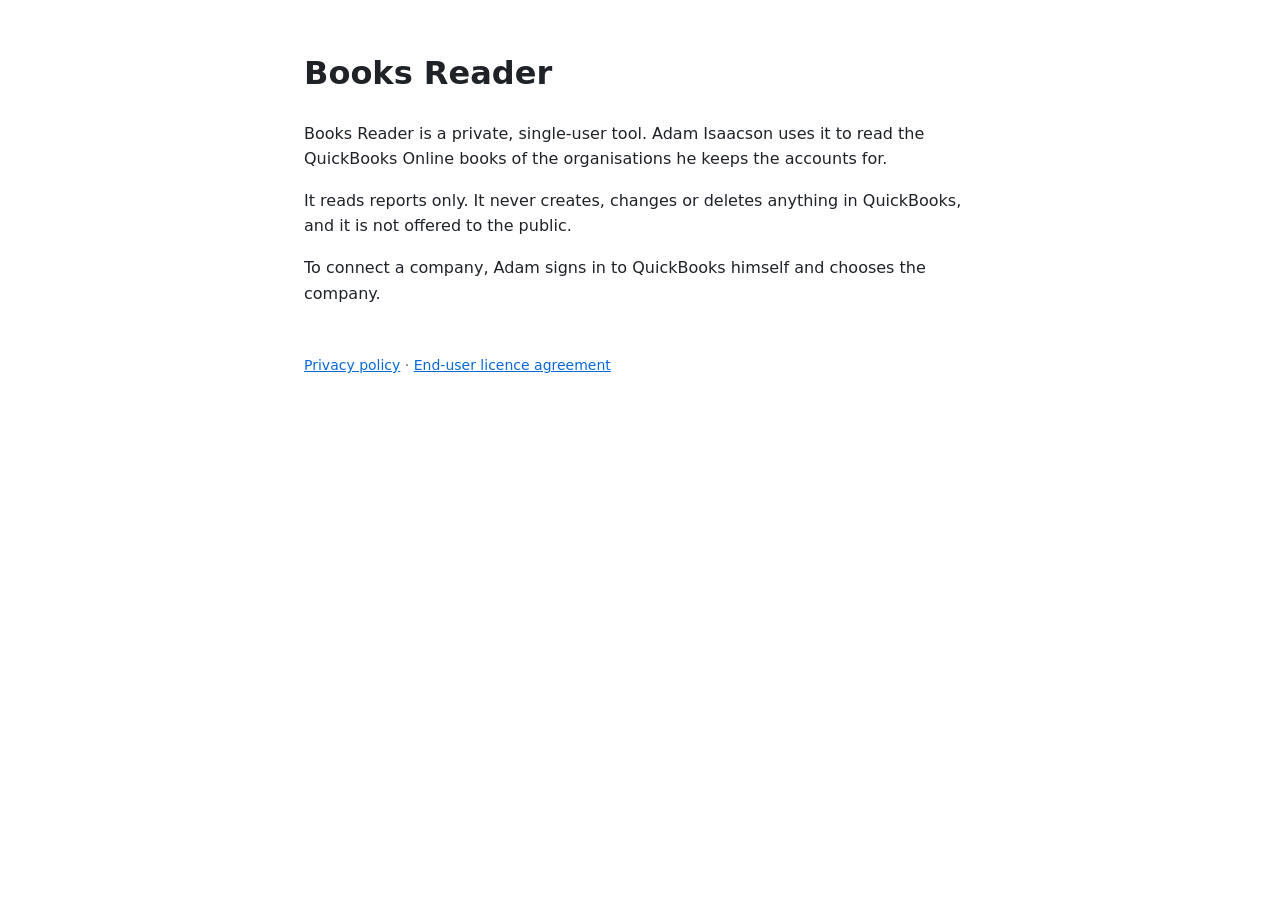
<file: index.html>
<!doctype html>
<html lang="en">
<head>
<meta charset="utf-8">
<meta name="viewport" content="width=device-width, initial-scale=1">
<title>Books Reader</title>
<link rel="stylesheet" href="style.css">
</head>
<body>
<h1>Books Reader</h1>
<p>Books Reader is a private, single-user tool. Adam Isaacson uses it to read the QuickBooks
Online books of the organisations he keeps the accounts for.</p>
<p>It reads reports only. It never creates, changes or deletes anything in QuickBooks, and it
is not offered to the public.</p>
<p>To connect a company, Adam signs in to QuickBooks himself and chooses the company.</p>
<footer>
<a href="privacy.html">Privacy policy</a> ·
<a href="terms.html">End-user licence agreement</a>
</footer>
</body>
</html>
</file>
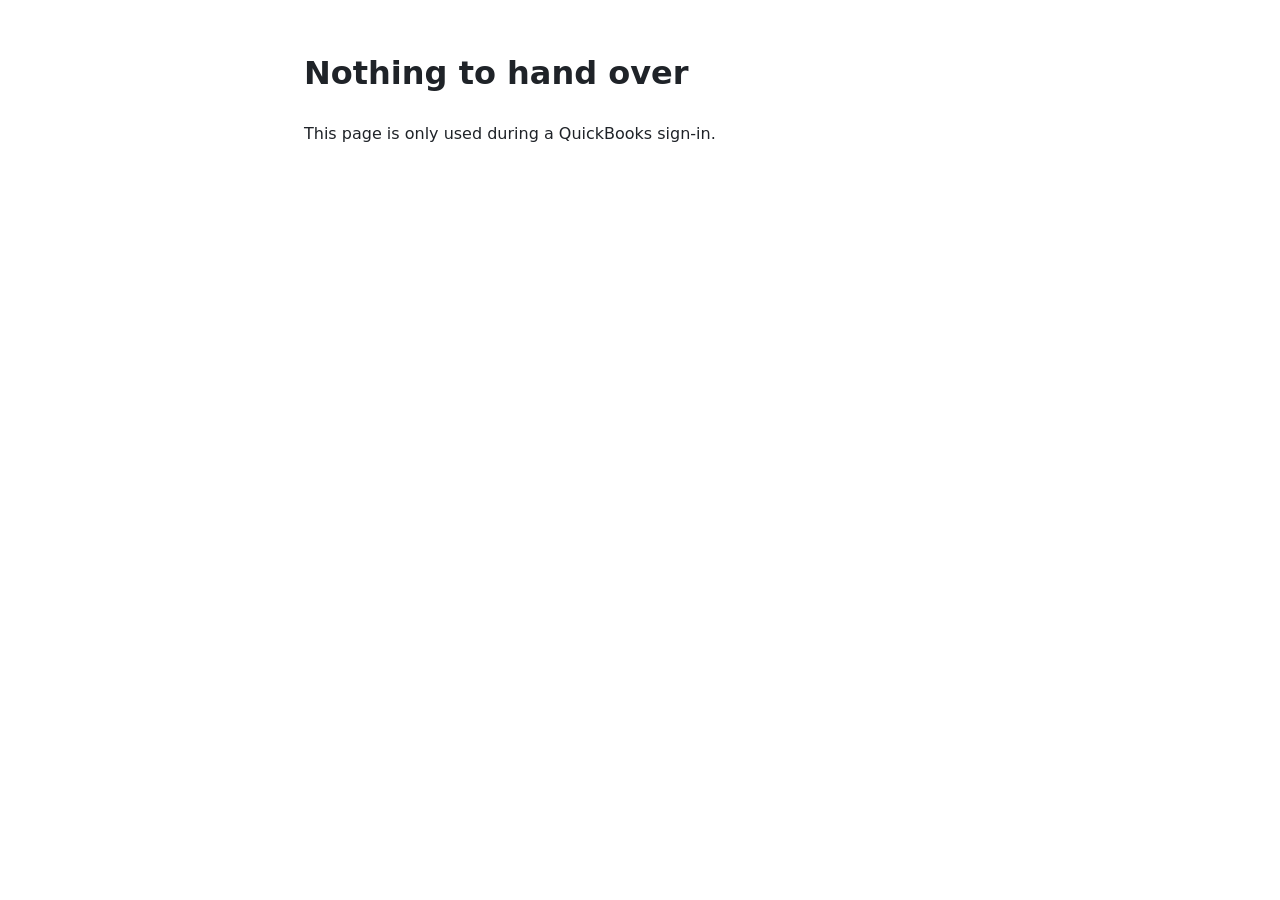
<file: callback/index.html>
<!doctype html>
<html lang="en">
<head>
<meta charset="utf-8">
<meta name="viewport" content="width=device-width, initial-scale=1">
<meta name="referrer" content="no-referrer">
<title>Books Reader sign-in</title>
<link rel="stylesheet" href="../style.css">
</head>
<body>
<h1 id="head">Finishing sign-in…</h1>
<p id="msg">Handing the sign-in to the helper on this computer.</p>
<script>
// Intuit redirects here after the user approves. Production redirect URIs must be https and
// cannot be localhost, so this page forwards the one-time code to the local helper, which
// holds the client secret and exchanges it. The code is useless without that secret, and the
// helper checks `state` against the value it issued.
(function () {
  var HELPER = "http://127.0.0.1:8790/callback";
  var q = new URLSearchParams(window.location.search);
  var head = document.getElementById("head");
  var msg = document.getElementById("msg");
  if (q.get("error")) {
    head.textContent = "Sign-in was not completed";
    msg.textContent = "QuickBooks said: " + q.get("error");
    return;
  }
  if (!q.get("code") || !q.get("state")) {
    head.textContent = "Nothing to hand over";
    msg.textContent = "This page is only used during a QuickBooks sign-in.";
    return;
  }
  window.location.replace(HELPER + window.location.search);
  setTimeout(function () {
    head.textContent = "The helper did not answer";
    msg.textContent = "Start the Books Reader helper on this computer, then sign in again.";
  }, 4000);
})();
</script>
</body>
</html>
</file>
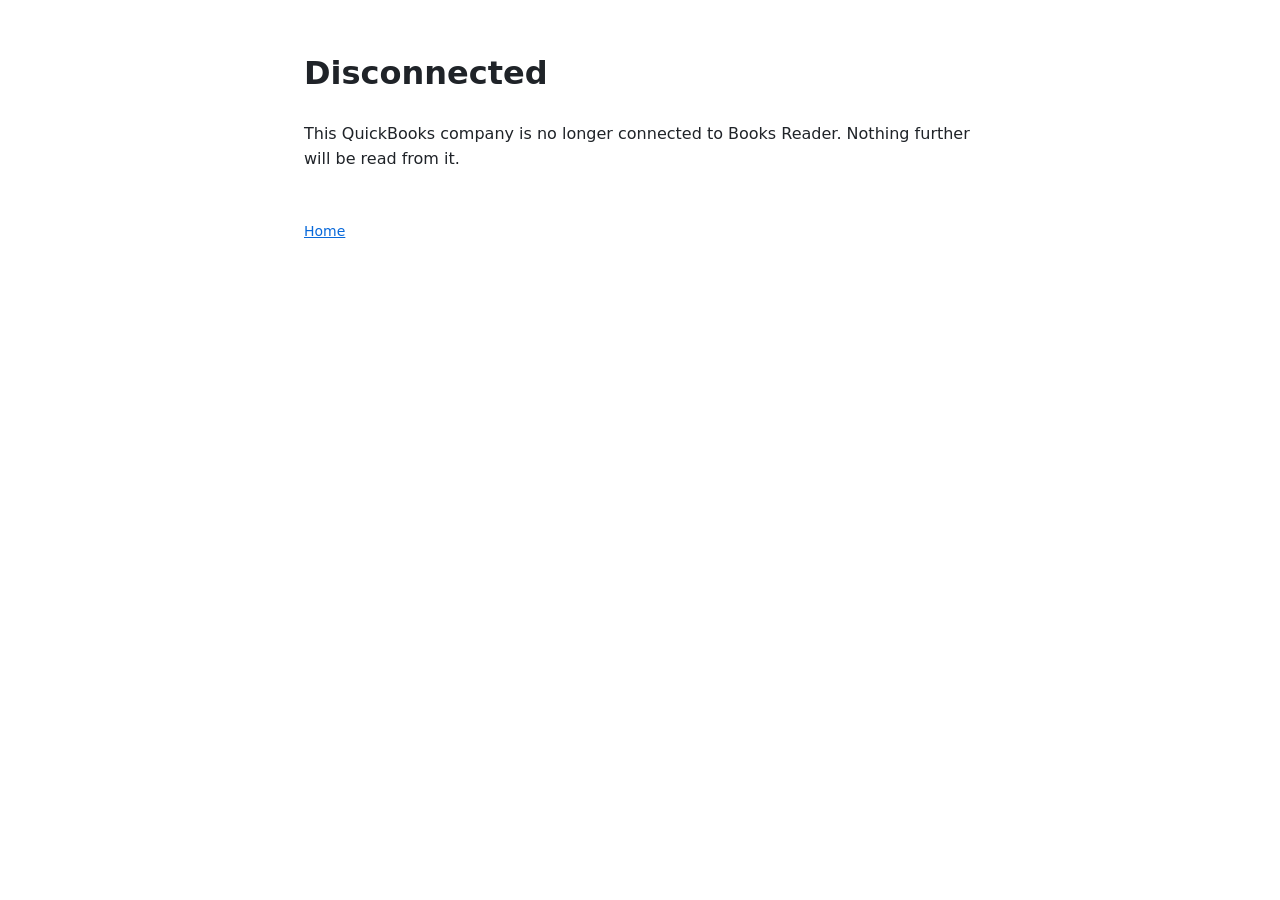
<file: disconnected.html>
<!doctype html>
<html lang="en">
<head>
<meta charset="utf-8">
<meta name="viewport" content="width=device-width, initial-scale=1">
<title>Books Reader disconnected</title>
<link rel="stylesheet" href="style.css">
</head>
<body>
<h1>Disconnected</h1>
<p>This QuickBooks company is no longer connected to Books Reader. Nothing further will be read
from it.</p>
<footer><a href="index.html">Home</a></footer>
</body>
</html>
</file>
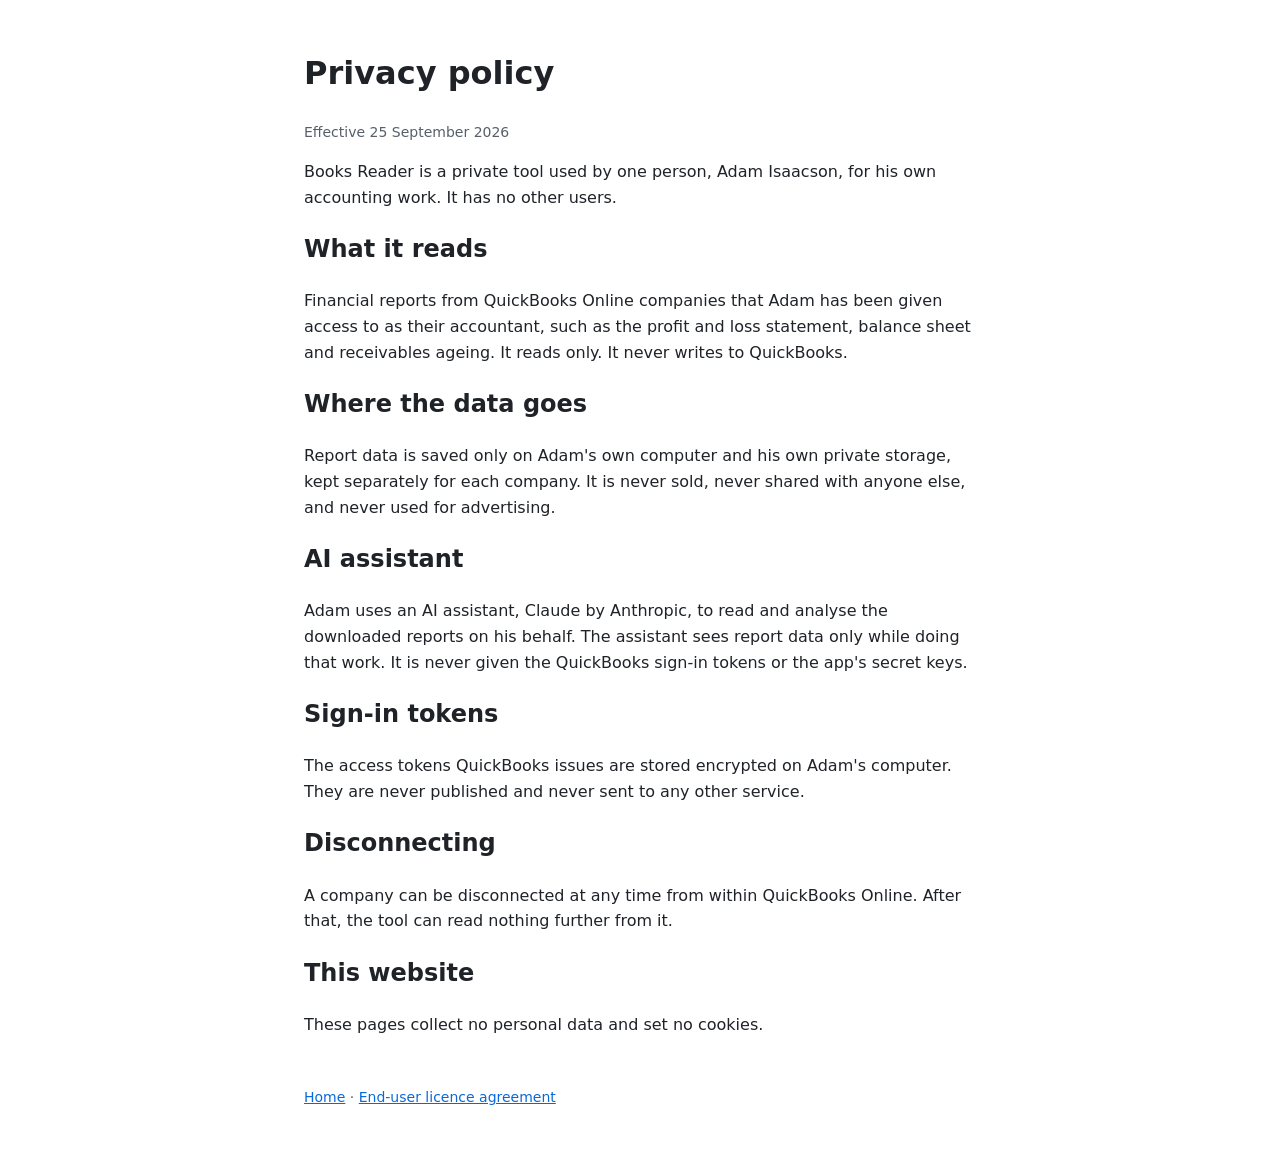
<file: privacy.html>
<!doctype html>
<html lang="en">
<head>
<meta charset="utf-8">
<meta name="viewport" content="width=device-width, initial-scale=1">
<title>Books Reader privacy</title>
<link rel="stylesheet" href="style.css">
</head>
<body>
<h1>Privacy policy</h1>
<p class="muted">Effective 25 September 2026</p>
<p>Books Reader is a private tool used by one person, Adam Isaacson, for his own accounting
work. It has no other users.</p>
<h2>What it reads</h2>
<p>Financial reports from QuickBooks Online companies that Adam has been given access to as
their accountant, such as the profit and loss statement, balance sheet and receivables ageing.
It reads only. It never writes to QuickBooks.</p>
<h2>Where the data goes</h2>
<p>Report data is saved only on Adam's own computer and his own private storage, kept
separately for each company. It is never sold, never shared with anyone else, and never used
for advertising.</p>
  <h2>AI assistant</h2>
  <p>Adam uses an AI assistant, Claude by Anthropic, to read and analyse the downloaded reports on his behalf. The assistant sees report data only while doing that work. It is never given the QuickBooks sign-in tokens or the app's secret keys.</p>
<h2>Sign-in tokens</h2>
<p>The access tokens QuickBooks issues are stored encrypted on Adam's computer. They are
never published and never sent to any other service.</p>
<h2>Disconnecting</h2>
<p>A company can be disconnected at any time from within QuickBooks Online. After that, the
tool can read nothing further from it.</p>
<h2>This website</h2>
<p>These pages collect no personal data and set no cookies.</p>
<footer><a href="index.html">Home</a> · <a href="terms.html">End-user licence agreement</a></footer>
</body>
</html>
</file>
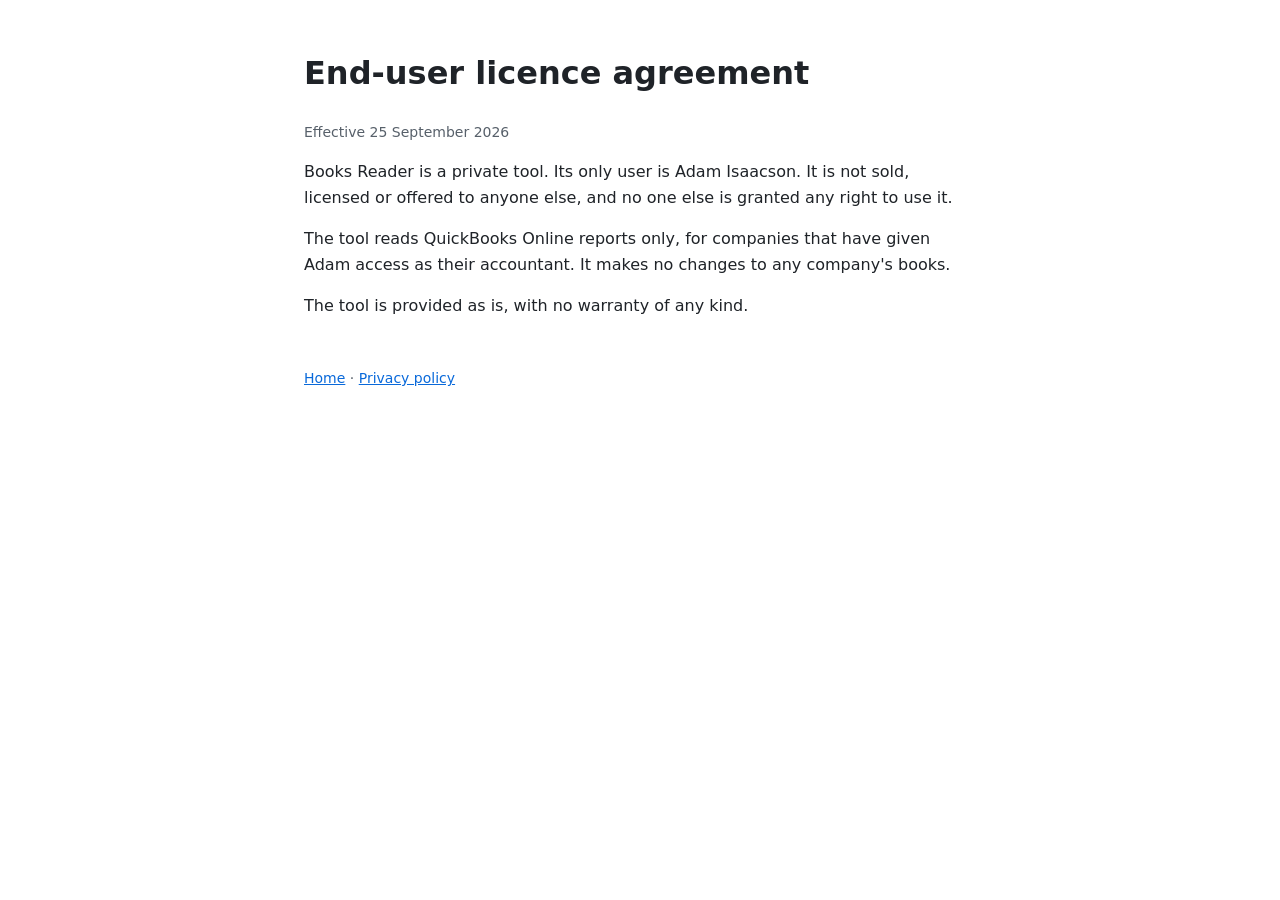
<file: terms.html>
<!doctype html>
<html lang="en">
<head>
<meta charset="utf-8">
<meta name="viewport" content="width=device-width, initial-scale=1">
<title>Books Reader licence</title>
<link rel="stylesheet" href="style.css">
</head>
<body>
<h1>End-user licence agreement</h1>
<p class="muted">Effective 25 September 2026</p>
<p>Books Reader is a private tool. Its only user is Adam Isaacson. It is not sold, licensed or
offered to anyone else, and no one else is granted any right to use it.</p>
<p>The tool reads QuickBooks Online reports only, for companies that have given Adam access as
their accountant. It makes no changes to any company's books.</p>
<p>The tool is provided as is, with no warranty of any kind.</p>
<footer><a href="index.html">Home</a> · <a href="privacy.html">Privacy policy</a></footer>
</body>
</html>
</file>
<file: style.css>
:root { --bg: #ffffff; --fg: #1f2328; --muted: #57606a; --link: #0969da; }
@media (prefers-color-scheme: dark) {
  :root { --bg: #0d1117; --fg: #e6edf3; --muted: #8d96a0; --link: #4493f8; }
}
body { background: var(--bg); color: var(--fg); font: 16px/1.6 system-ui, sans-serif;
       max-width: 42rem; margin: 3rem auto; padding: 0 16px; }
a { color: var(--link); }
footer, .muted { color: var(--muted); font-size: 14px; }
footer { margin-top: 3rem; }
</file>
